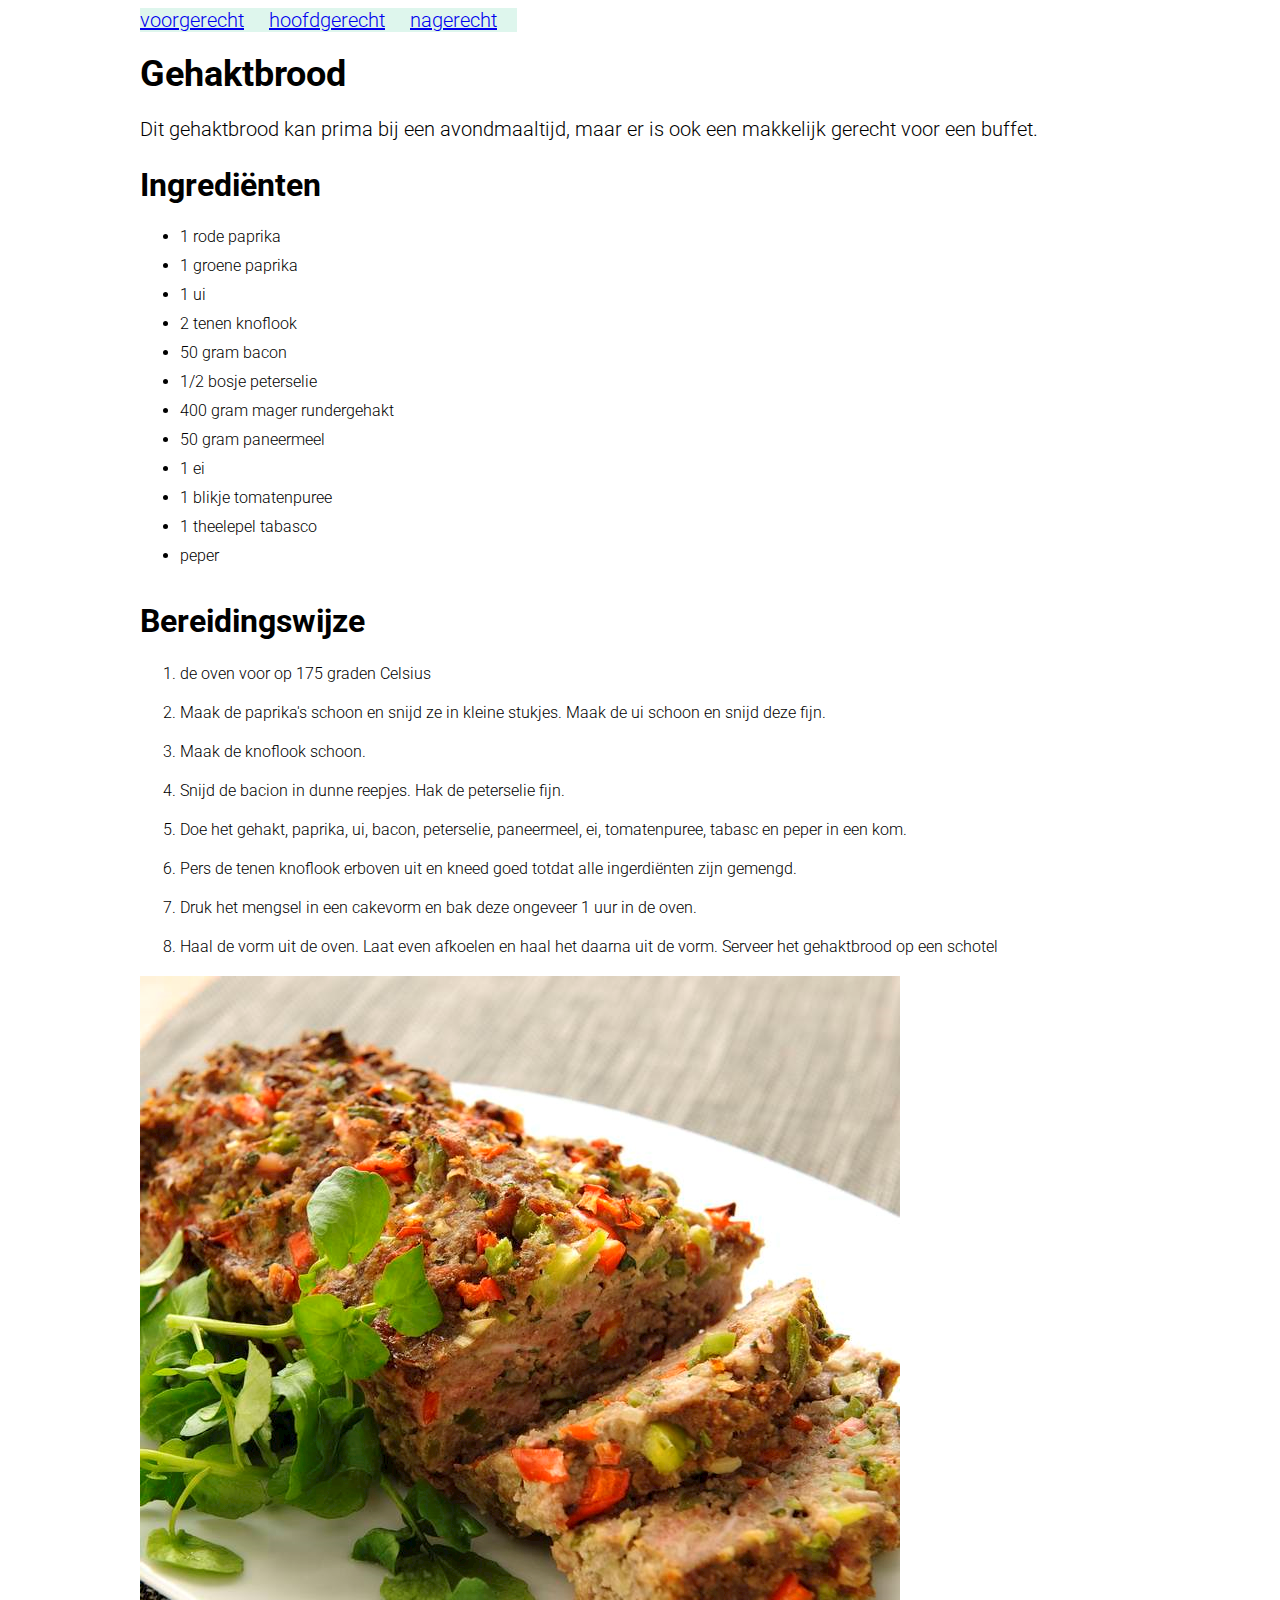
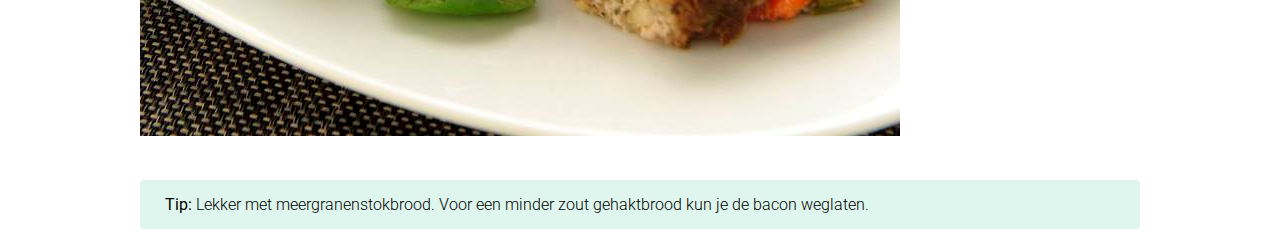
<file: gehaktbrood.html>
<!DOCTYPE html>
<html lang="en">

<head>
    <meta charset="UTF-8">
    <meta http-equiv="X-UA-Compatible" content="IE=edge">
    <meta name="viewport" content="width=device-width, initial-scale=1.0">
    <link rel="stylesheet" href="css/style.css">
    <link rel="preconnect" href="https://fonts.googleapis.com">
    <link rel="preconnect" href="https://fonts.gstatic.com" crossorigin>
    <link
        href="https://fonts.googleapis.com/css2?family=Roboto:ital,wght@0,100;0,300;0,400;0,500;0,700;0,900;1,100;1,300;1,400;1,500;1,700;1,900&display=swap"
        rel="stylesheet">

    <title>Document</title>
</head>

<body>


    <div class="page">
        <nav>
            <a href="voorgerecht.html">voorgerecht</a>
            <a href="gehaktbrood.html">hoofdgerecht</a>
            <a href="nagerecht.html">nagerecht</a>
        </nav>
        <div class="ingredienten">
            <h1> Gehaktbrood </h1>
            <p class="main_text">
                Dit gehaktbrood kan prima bij een avondmaaltijd, maar er is ook een makkelijk gerecht voor een
                buffet.
            </p>
            <h2>Ingrediënten</h2>
            <ul>
                <li>1 rode paprika</li>
                <li>1 groene paprika</li>
                <li>1 ui</li>
                <li>2 tenen knoflook</li>
                <li>50 gram bacon </li>
                <li>1/2 bosje peterselie</li>
                <li>400 gram mager rundergehakt</li>
                <li>50 gram paneermeel</li>
                <li>1 ei</li>
                <li>1 blikje tomatenpuree</li>
                <li>1 theelepel tabasco</li>
                <li>peper</li>
            </ul>
        </div>
        <div class="voorbereiding">
            <h2>Bereidingswijze</h2>
            <ol type="1">
                <li> de oven voor op 175 graden Celsius</li>
                <li> Maak de paprika's schoon en snijd ze in kleine stukjes. Maak de ui schoon en snijd deze fijn.
                </li>
                <li> Maak de knoflook schoon.</li>
                <li> Snijd de bacion in dunne reepjes. Hak de peterselie fijn.</li>
                <li> Doe het gehakt, paprika, ui, bacon, peterselie, paneermeel, ei, tomatenpuree, tabasc en peper
                    in
                    een
                    kom.</li>
                <li> Pers de tenen knoflook erboven uit en kneed goed totdat alle ingerdiënten zijn gemengd.</li>
                <li> Druk het mengsel in een cakevorm en bak deze ongeveer 1 uur in de oven.</li>
                <li> Haal de vorm uit de oven. Laat even afkoelen en haal het daarna uit de vorm. Serveer het
                    gehaktbrood op
                    een
                    schotel</li>
            </ol>

        </div>
        <div class="image">
            <img src="images/GetImage.png" alt="gehaktbrood">
        </div>
        <div class="tip">
            <strong>Tip:</strong> Lekker met meergranenstokbrood. Voor een minder zout gehaktbrood kun je de bacon
            weglaten.
        </div>
    </div>
</body>


</html>
</file>
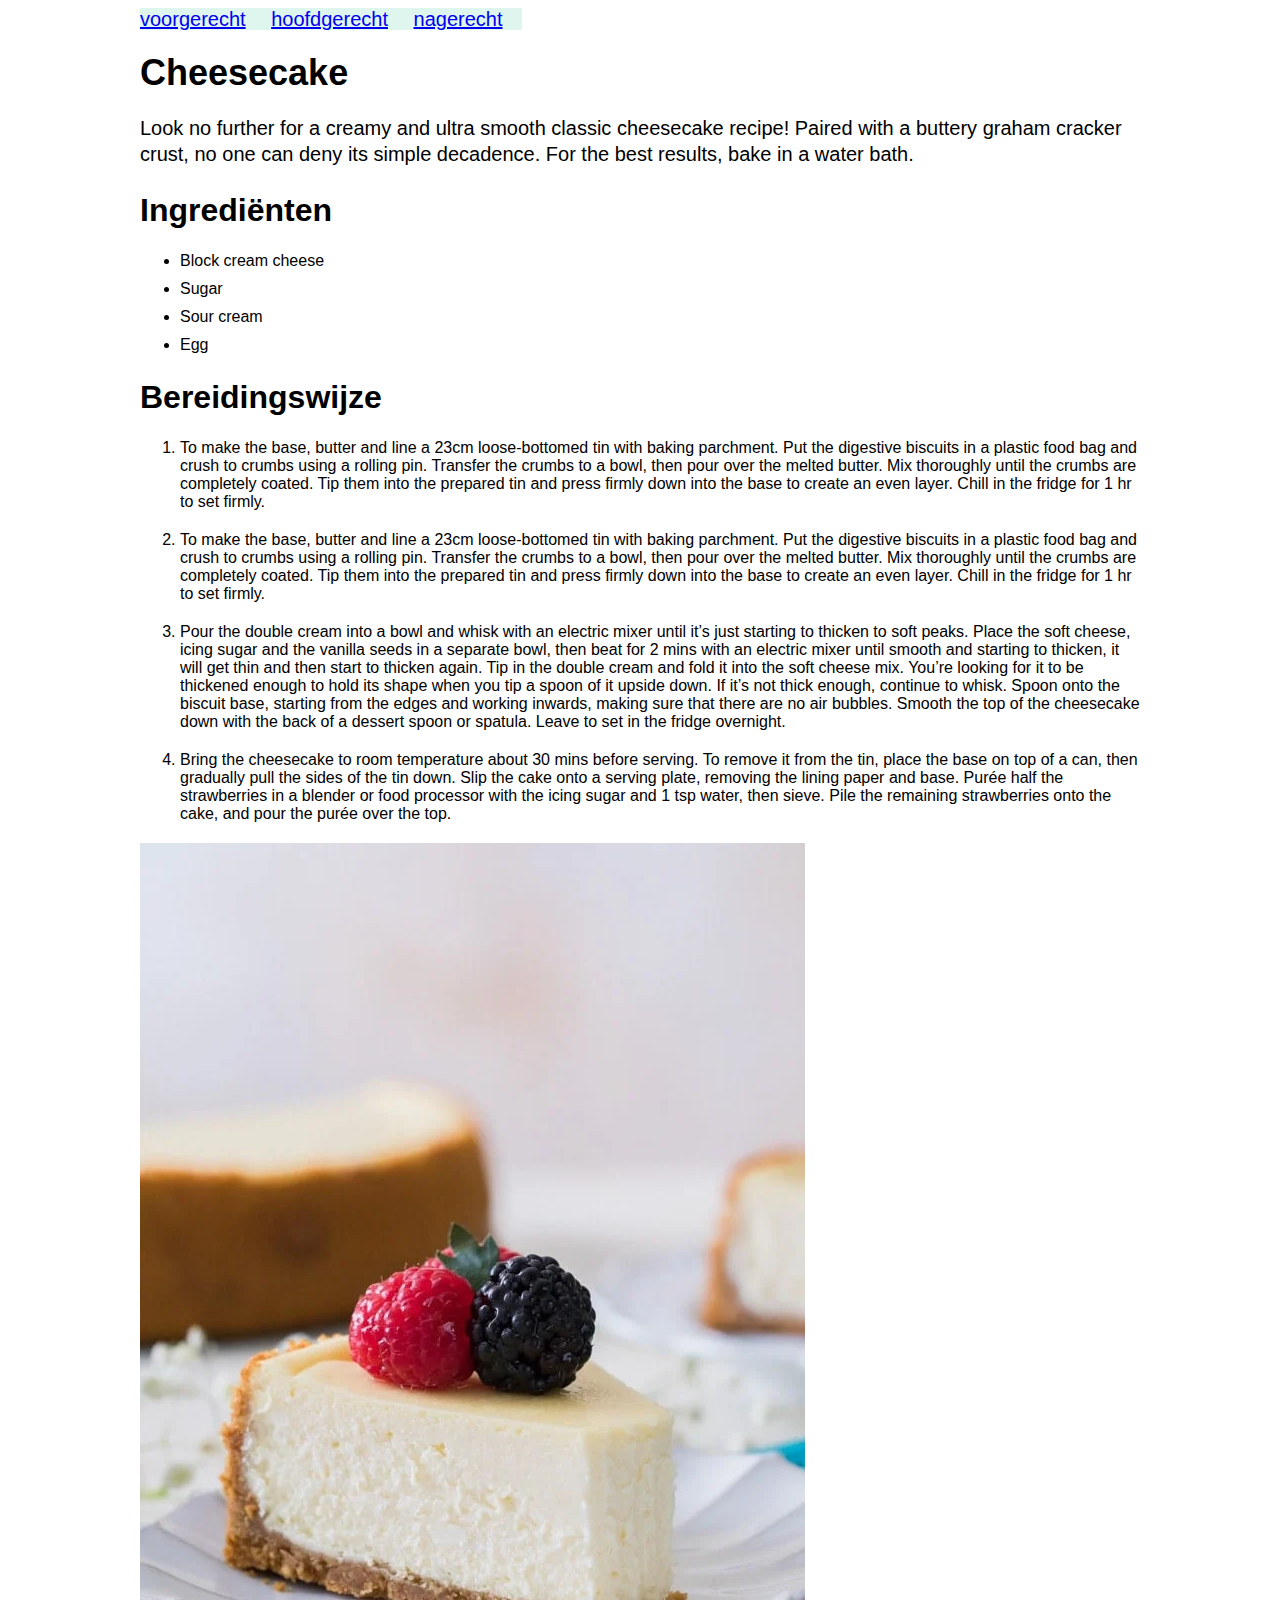
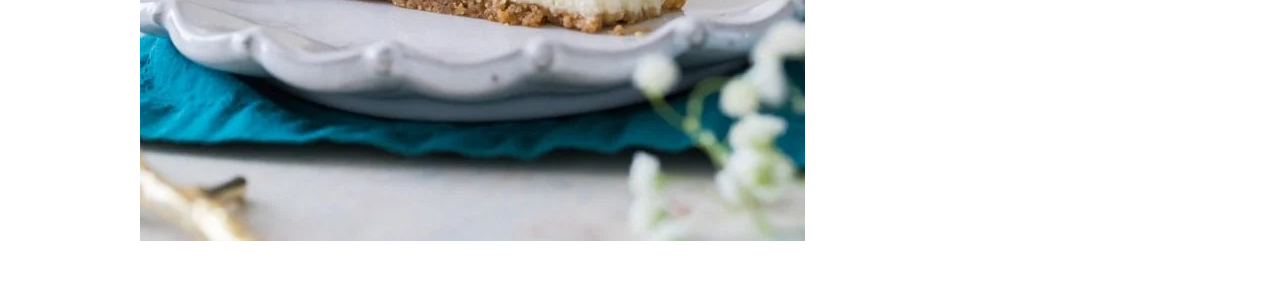
<file: nagerecht.html>
<!DOCTYPE html>
<html lang="en">

<head>
    <meta charset="UTF-8">
    <meta http-equiv="X-UA-Compatible" content="IE=edge">
    <meta name="viewport" content="width=device-width, initial-scale=1.0">
    <title>Document</title>
    <link rel="stylesheet" href="css/style.css">
</head>

<body>
    <div class="page">
        <nav>
            <a href="voorgerecht.html">voorgerecht</a>
            <a href="gehaktbrood.html">hoofdgerecht</a>
            <a href="nagerecht.html">nagerecht</a>
        </nav>
        <div class="recept">
            <h1>Cheesecake</h1>
            <p class="main_text">Look no further for a creamy and ultra smooth classic cheesecake recipe! Paired with a
                buttery graham cracker crust, no one can deny its simple decadence. For the best results, bake in a
                water bath.</p>
            <h2>Ingrediënten</h2>
            <ul>
                <li>Block cream cheese
                </li>
                <li>Sugar</li>
                <li>Sour cream</li>
                <li>Egg</li>
            </ul>
            <div class="voorbereiden">
                <h2>Bereidingswijze</h2>

                <ol type="1">
                    <li>To make the base, butter and line a 23cm loose-bottomed tin with baking parchment. Put the
                        digestive
                        biscuits in a plastic food bag and crush to crumbs using a rolling pin. Transfer the crumbs to a
                        bowl,
                        then pour over the melted butter. Mix thoroughly until the crumbs are completely coated. Tip
                        them
                        into
                        the prepared tin and press firmly down into the base to create an even layer. Chill in the
                        fridge
                        for 1
                        hr to set firmly.</li>
                    <li>To make the base, butter and line a 23cm loose-bottomed tin with baking parchment. Put the
                        digestive
                        biscuits in a plastic food bag and crush to crumbs using a rolling pin. Transfer the crumbs to a
                        bowl,
                        then pour over the melted butter. Mix thoroughly until the crumbs are completely coated. Tip
                        them
                        into
                        the prepared tin and press firmly down into the base to create an even layer. Chill in the
                        fridge
                        for 1
                        hr to set firmly.</li>
                    <li>Pour the double cream into a bowl and whisk with an electric mixer until it’s just starting to
                        thicken
                        to soft peaks. Place the soft cheese, icing sugar and the vanilla seeds in a separate bowl, then
                        beat
                        for 2 mins with an electric mixer until smooth and starting to thicken, it will get thin and
                        then
                        start
                        to thicken again. Tip in the double cream and fold it into the soft cheese mix. You’re looking
                        for
                        it to
                        be thickened enough to hold its shape when you tip a spoon of it upside down. If it’s not thick
                        enough,
                        continue to whisk. Spoon onto the biscuit base, starting from the edges and working inwards,
                        making
                        sure
                        that there are no air bubbles. Smooth the top of the cheesecake down with the back of a dessert
                        spoon or
                        spatula. Leave to set in the fridge overnight.</li>
                    <li>Bring the cheesecake to room temperature about 30 mins before serving. To remove it from the
                        tin,
                        place
                        the base on top of a can, then gradually pull the sides of the tin down. Slip the cake onto a
                        serving
                        plate, removing the lining paper and base. Purée half the strawberries in a blender or food
                        processor
                        with the icing sugar and 1 tsp water, then sieve. Pile the remaining strawberries onto the cake,
                        and
                        pour the purée over the top.</li>
                </ol>
            </div>
            <div class="image">
                <img src="images/Best-Cheesecake-Recipe-2-1-of-1-2.webp" alt="cheesecake">
            </div>
        </div>
    </div>
</body>

</html>
</file>
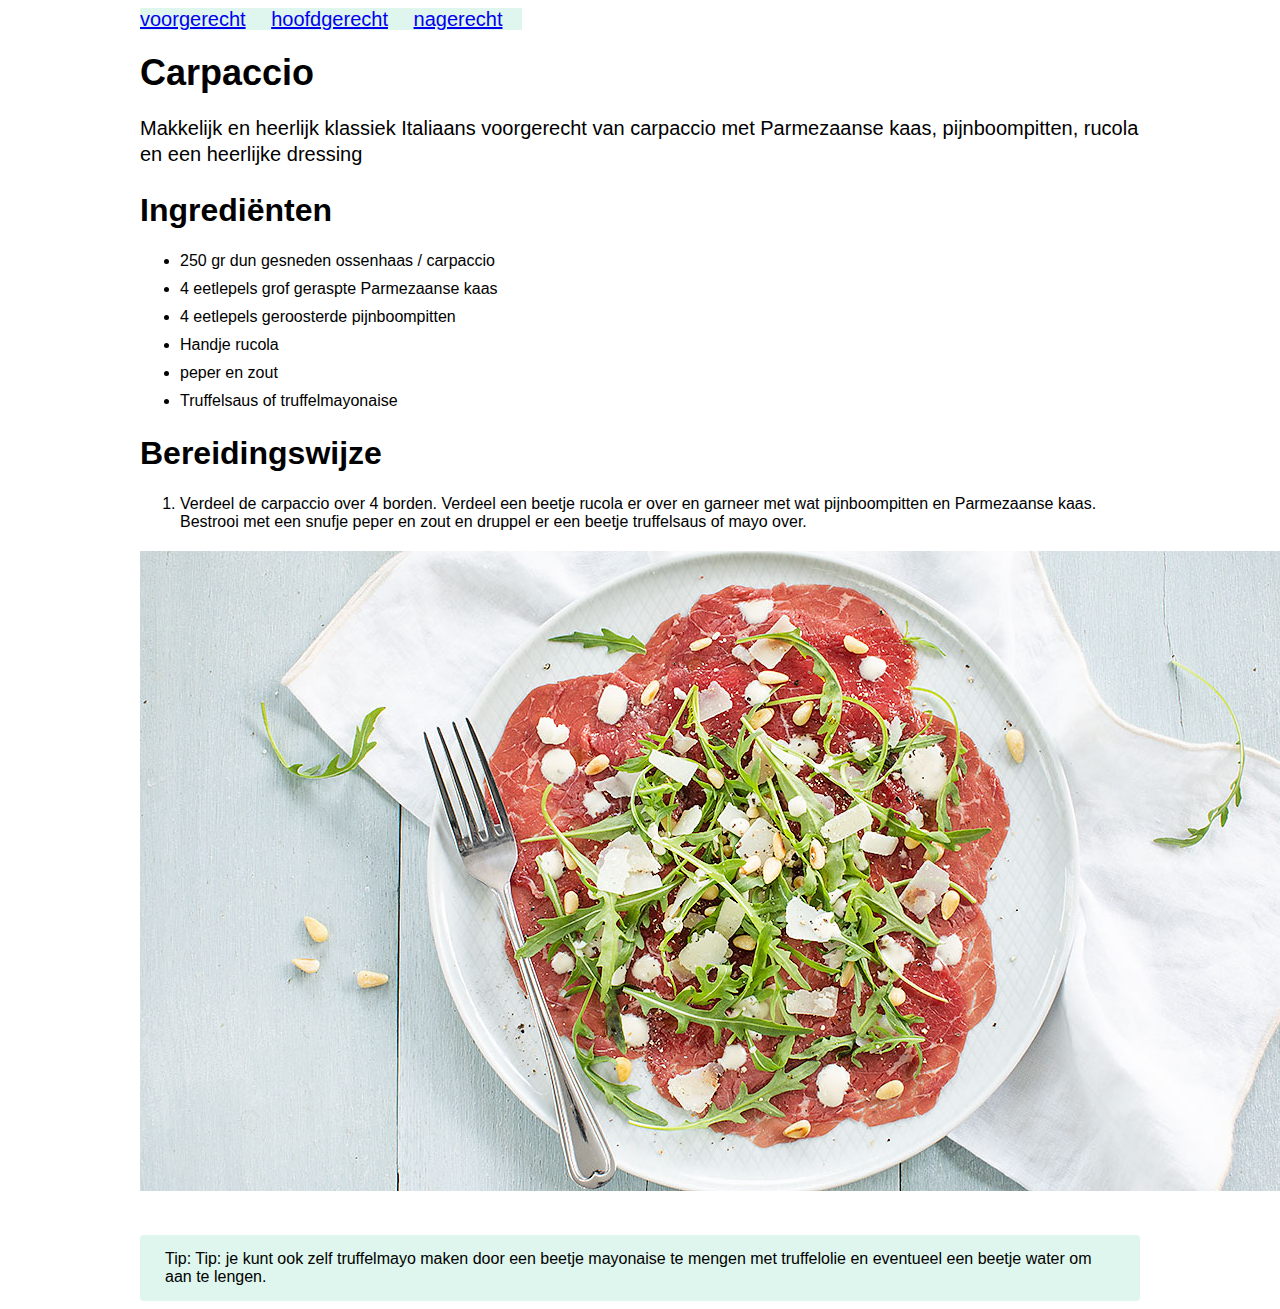
<file: voorgerecht.html>
<!DOCTYPE html>
<html lang="en">

<head>
    <meta charset="UTF-8">
    <meta http-equiv="X-UA-Compatible" content="IE=edge">
    <meta name="viewport" content="width=device-width, initial-scale=1.0">
    <title>Document</title>
    <link rel="stylesheet" href="css/style.css">
</head>

<body>
    <div class="page">
        <nav>
            <a href="voorgerecht.html">voorgerecht</a>
            <a href="gehaktbrood.html">hoofdgerecht</a>
            <a href="nagerecht.html">nagerecht</a>
        </nav>
        <div class="recept">
            <h1>Carpaccio</h1>
            <p class="main_text">Makkelijk en heerlijk klassiek Italiaans voorgerecht van carpaccio met Parmezaanse
                kaas, pijnboompitten, rucola en een heerlijke dressing</p>
            <h2>Ingrediënten</h2>

            <ul>
                <li> 250 gr dun gesneden ossenhaas / carpaccio</li>
                <li>4 eetlepels grof geraspte Parmezaanse kaas</li>
                <li>4 eetlepels geroosterde pijnboompitten</li>
                <li>Handje rucola</li>
                <li>peper en zout</li>
                <li>Truffelsaus of truffelmayonaise</li>
            </ul>
            <div class="voorbereiden">
                <h2>Bereidingswijze</h2>

                <ol type="1">
                    <li>Verdeel de carpaccio over 4 borden. Verdeel een beetje rucola er over en garneer met wat
                        pijnboompitten en Parmezaanse kaas. Bestrooi met een snufje peper en zout en druppel er een
                        beetje truffelsaus of mayo over.</li>
                </ol>
            </div>
            <div class="image">
                <img src="images/klassieke-carpaccio.jpg" alt="carpaccio">
            </div>
            <div class="tip">
                <strong>Tip:</strong> Tip: je kunt ook zelf truffelmayo maken door een beetje mayonaise te mengen met
                truffelolie en
                eventueel een beetje water om aan te lengen.
            </div>
        </div>
    </div>
</body>

</html>
</file>
<file: css/style.css>
body {
  font-weight: 300;
  font-family: "Roboto", sans-serif;
}

.tip {
  background-color: #def6ed;
  border-radius: 4px;
  padding: 15px 25px;
}

h1 {
  font-size: 36px;
  line-height: 36px;
}

h2 {
  font-size: 32px;
  line-height: 32px;
}

.main_text {
  font-size: 20px;
  line-height: 26px;
}

.page {
  margin: 0 auto;
  max-width: 1000px;
  width: 100%;
}

nav {
  display: inline;
  background-color: #def6ed;
  font-size: 20px;
}
nav a {
  margin-right: 20px;
}

ul > li {
  margin-bottom: 10px;
}

ol > li {
  margin-bottom: 20px;
}

.ingredienten,
.voorbreiden,
.image {
  margin-bottom: 40px;
}/*# sourceMappingURL=style.css.map */
</file>
